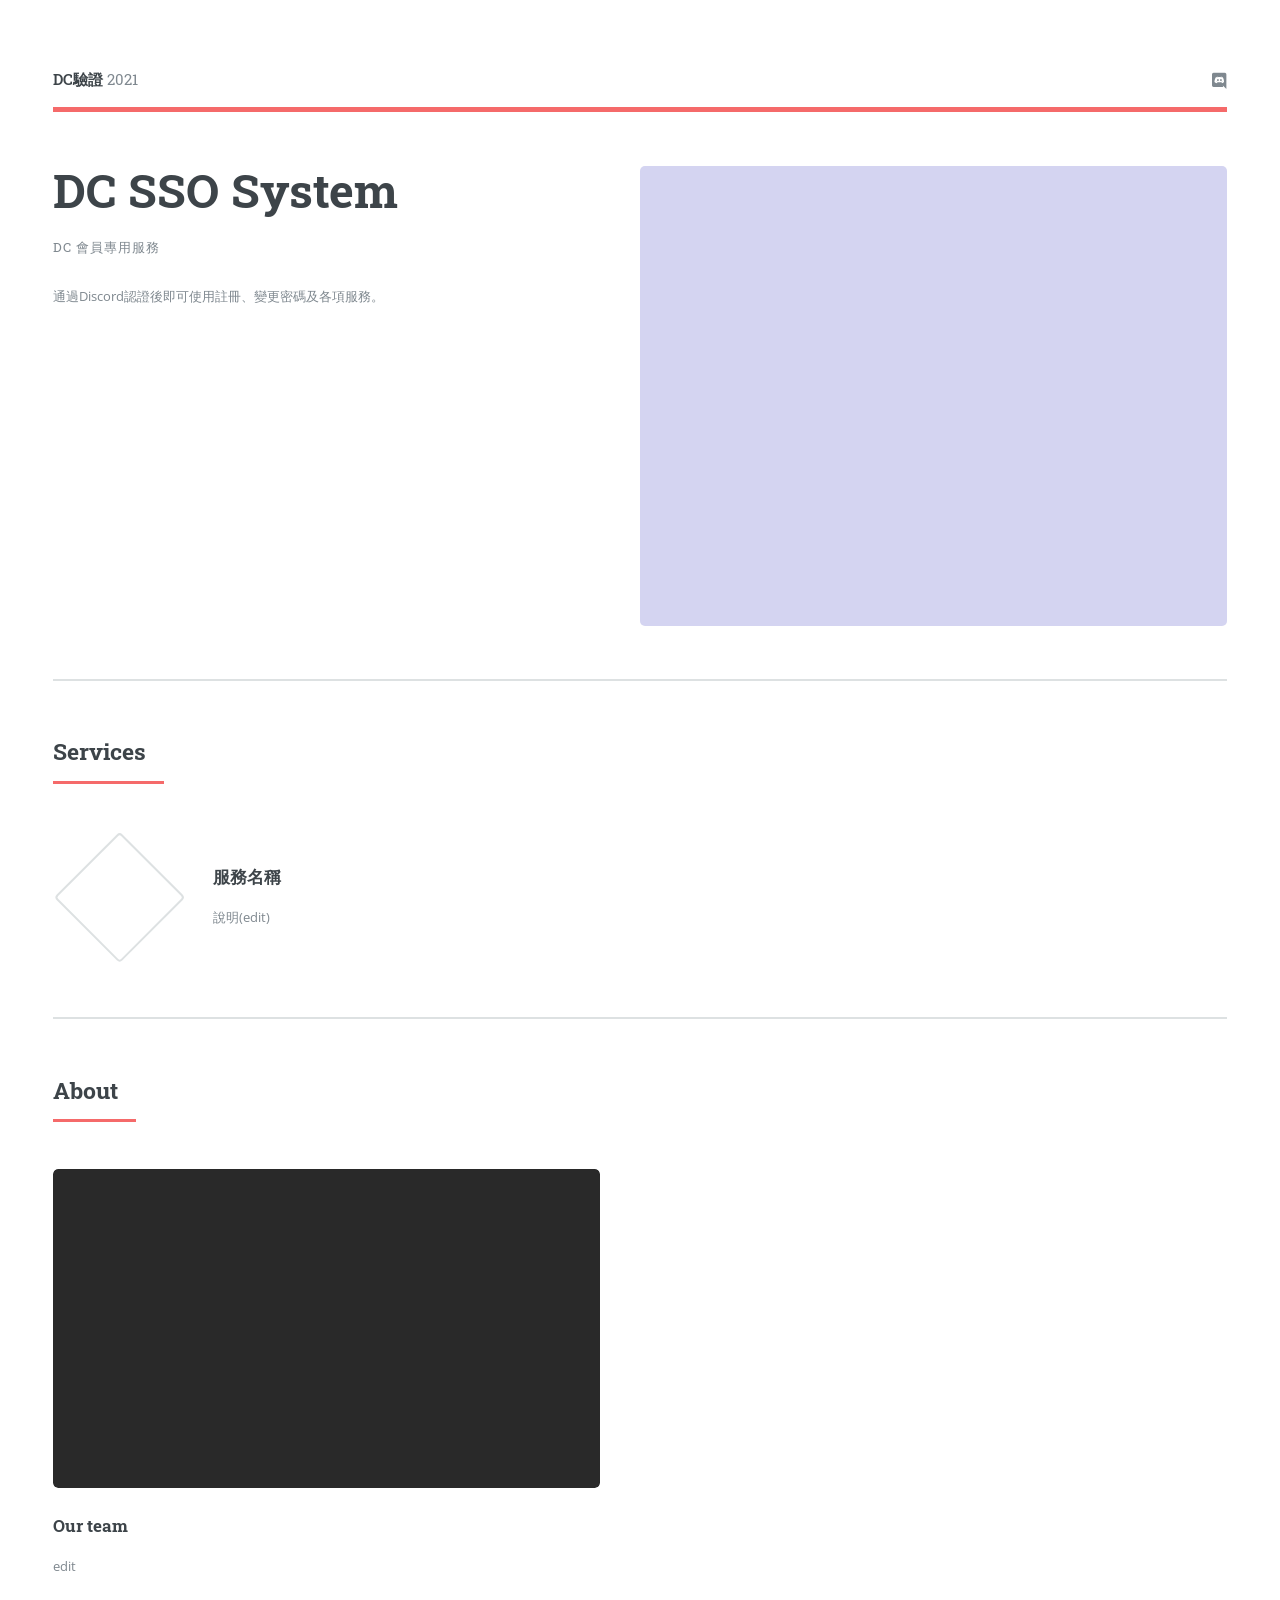
<file: index.html>
<!DOCTYPE HTML>
<!--
	Editorial by HTML5 UP
	html5up.net | @ajlkn
	Free for personal and commercial use under the CCA 3.0 license (html5up.net/license)
-->
<html>
	<head>
		<title>DC驗證</title>
		<meta charset="utf-8" />
		<meta name="viewport" content="width=device-width, initial-scale=1, user-scalable=no" />
		<link rel="shortcut icon" href="favicon.ico"/>
		<link rel="bookmark" href="favicon.ico"/>
		<link rel="stylesheet" href="assets/css/main.css"/>
		<script src="https://ajax.googleapis.com/ajax/libs/jquery/3.6.0/jquery.min.js"></script>
		<script> 
			$(function(){
				$("#sidebar").load("sidebar.html"); 
			});
		</script> 
	</head>
	<body class="is-preload">

		<!-- Wrapper -->
			<div id="wrapper">

				<!-- Main -->
					<div id="main">
						<div class="inner">

							<!-- Header -->
								<header id="header">
									<a href="index.html" class="logo"><strong>DC驗證</strong> 2021</a>
									<ul class="icons">
										<!-- li><a href="#" class="icon brands fa-twitter"><span class="label">Twitter</span></a></li -->
										<!-- li><a href="#" class="icon brands fa-facebook-f"><span class="label">Facebook</span></a></li -->
										<!-- li><a href="#" class="icon brands fa-snapchat-ghost"><span class="label">Snapchat</span></a></li -->
										<!-- li><a href="#" class="icon brands fa-instagram"><span class="label">Instagram</span></a></li -->
										<li><a href="https://discord.com/" class="icon brands fa-discord"><span class="label">Discord</span></a></li>
									</ul>
								</header>

							<!-- Banner -->
								<section id="banner">
									<div class="content">
										<header>
											<h1>DC SSO System</h1>
											<p>DC 會員專用服務</p>
										</header>
										<p>通過Discord認證後即可使用註冊、變更密碼及各項服務。</p>
									</div>
									<span class="image object">
										<img src="images/KINGWORLD-s.png" alt="" />
									</span>
								</section>

							<!-- Section -->
								<section>
									<header class="major">
										<h2>Services</h2>
									</header>
									<div class="features">
										<article>
											<a href="#" class="icon solid fa-gauge"></a>
											<div class="content">
												<h3>服務名稱</h3>
												<p>說明(edit)</p>
											</div>
										</article>
									</div>
								</section>

							<!-- Section -->
								<section>
									<header class="major">
										<h2>About</h2>
									</header>
									<div class="posts">
										<article>
											<a href="#" class="image"><img src="images/06.png" alt="" /></a>
											<h3>Our team</h3>
											<p>edit</p>
										</article>
									</div>
								</section>

						</div>
					</div>

				<!-- Sidebar -->
					<div id="sidebar" class="sidebar">
						
					</div>

			</div>

		<!-- Scripts -->
			<script src="assets/js/jquery.min.js"></script>
			<script src="assets/js/browser.min.js"></script>
			<script src="assets/js/breakpoints.min.js"></script>
			<script src="assets/js/util.js"></script>
			<script src="assets/js/main.js"></script>
			
	</body>
</html>
</file>
<file: assets/css/main.css>
@import url(fontawesome-all.min.css);
@import url("https://fonts.googleapis.com/css?family=Open+Sans:400,600,400italic,600italic|Roboto+Slab:400,700");
/*
	Editorial by HTML5 UP
	html5up.net | @ajlkn
	Free for personal and commercial use under the CCA 3.0 license (html5up.net/license)
*/
html, body, div, span, applet, object,
iframe, h1, h2, h3, h4, h5, h6, p, blockquote,
pre, a, abbr, acronym, address, big, cite,
code, del, dfn, em, img, ins, kbd, q, s, samp,
small, strike, strong, sub, sup, tt, var, b,
u, i, center, dl, dt, dd, ol, ul, li, fieldset,
form, label, legend, table, caption, tbody,
tfoot, thead, tr, th, td, article, aside,
canvas, details, embed, figure, figcaption,
footer, header, hgroup, menu, nav, output, ruby,
section, summary, time, mark, audio, video {
  margin: 0;
  padding: 0;
  border: 0;
  font-size: 100%;
  font: inherit;
  vertical-align: baseline; }

article, aside, details, figcaption, figure,
footer, header, hgroup, menu, nav, section {
  display: block; }

body {
  line-height: 1; }

ol, ul {
  list-style: none; }

blockquote, q {
  quotes: none; }
  blockquote:before, blockquote:after, q:before, q:after {
    content: '';
    content: none; }

table {
  border-collapse: collapse;
  border-spacing: 0; }

body {
  -webkit-text-size-adjust: none; }

mark {
  background-color: transparent;
  color: inherit; }

input::-moz-focus-inner {
  border: 0;
  padding: 0; }

input, select, textarea {
  -moz-appearance: none;
  -webkit-appearance: none;
  -ms-appearance: none;
  appearance: none; }

/* Basic */
@-ms-viewport {
  width: device-width; }

body {
  -ms-overflow-style: scrollbar; }

@media screen and (max-width: 480px) {
  html, body {
    min-width: 320px; } }

html {
  box-sizing: border-box; }

*, *:before, *:after {
  box-sizing: inherit; }

body {
  background: #ffffff; }
  body.is-preload *, body.is-preload *:before, body.is-preload *:after, body.is-resizing *, body.is-resizing *:before, body.is-resizing *:after {
    -moz-animation: none !important;
    -webkit-animation: none !important;
    -ms-animation: none !important;
    animation: none !important;
    -moz-transition: none !important;
    -webkit-transition: none !important;
    -ms-transition: none !important;
    transition: none !important; }

/* Type */
body, input, select, textarea {
  color: #7f888f;
  font-family: "Open Sans", sans-serif;
  font-size: 13pt;
  font-weight: 400;
  line-height: 1.65; }
  @media screen and (max-width: 1680px) {
    body, input, select, textarea {
      font-size: 11pt; } }
  @media screen and (max-width: 1280px) {
    body, input, select, textarea {
      font-size: 10pt; } }
  @media screen and (max-width: 360px) {
    body, input, select, textarea {
      font-size: 9pt; } }

a {
  -moz-transition: color 0.2s ease-in-out, border-bottom-color 0.2s ease-in-out;
  -webkit-transition: color 0.2s ease-in-out, border-bottom-color 0.2s ease-in-out;
  -ms-transition: color 0.2s ease-in-out, border-bottom-color 0.2s ease-in-out;
  transition: color 0.2s ease-in-out, border-bottom-color 0.2s ease-in-out;
  border-bottom: dotted 1px;
  color: #f56a6a;
  text-decoration: none; }
  a:hover {
    border-bottom-color: #f56a6a;
    color: #f56a6a !important; }
    a:hover strong {
      color: inherit; }

strong, b {
  color: #3d4449;
  font-weight: 600; }

em, i {
  font-style: italic; }

p {
  margin: 0 0 2em 0; }

h1, h2, h3, h4, h5, h6 {
  color: #3d4449;
  font-family: "Roboto Slab", serif;
  font-weight: 700;
  line-height: 1.5;
  margin: 0 0 1em 0; }
  h1 a, h2 a, h3 a, h4 a, h5 a, h6 a {
    color: inherit;
    text-decoration: none;
    border-bottom: 0; }

h1 {
  font-size: 4em;
  margin: 0 0 0.5em 0;
  line-height: 1.3; }

h2 {
  font-size: 1.75em; }

h3 {
  font-size: 1.25em; }

h4 {
  font-size: 1.1em; }

h5 {
  font-size: 0.9em; }

h6 {
  font-size: 0.7em; }

@media screen and (max-width: 1680px) {
  h1 {
    font-size: 3.5em; } }

@media screen and (max-width: 980px) {
  h1 {
    font-size: 3.25em; } }

@media screen and (max-width: 736px) {
  h1 {
    font-size: 2em;
    line-height: 1.4; }
  h2 {
    font-size: 1.5em; } }

sub {
  font-size: 0.8em;
  position: relative;
  top: 0.5em; }

sup {
  font-size: 0.8em;
  position: relative;
  top: -0.5em; }

blockquote {
  border-left: solid 3px rgba(210, 215, 217, 0.75);
  font-style: italic;
  margin: 0 0 2em 0;
  padding: 0.5em 0 0.5em 2em; }

code {
  background: rgba(230, 235, 237, 0.25);
  border-radius: 0.375em;
  border: solid 1px rgba(210, 215, 217, 0.75);
  font-family: "Courier New", monospace;
  font-size: 0.9em;
  margin: 0 0.25em;
  padding: 0.25em 0.65em; }

pre {
  -webkit-overflow-scrolling: touch;
  font-family: "Courier New", monospace;
  font-size: 0.9em;
  margin: 0 0 2em 0; }
  pre code {
    display: block;
    line-height: 1.75;
    padding: 1em 1.5em;
    overflow-x: auto; }

hr {
  border: 0;
  border-bottom: solid 1px rgba(210, 215, 217, 0.75);
  margin: 2em 0; }
  hr.major {
    margin: 3em 0; }

.align-left {
  text-align: left; }

.align-center {
  text-align: center; }

.align-right {
  text-align: right; }

/* Row */
.row {
  display: flex;
  flex-wrap: wrap;
  box-sizing: border-box;
  align-items: stretch; }
  .row > * {
    box-sizing: border-box; }
  .row.gtr-uniform > * > :last-child {
    margin-bottom: 0; }
  .row.aln-left {
    justify-content: flex-start; }
  .row.aln-center {
    justify-content: center; }
  .row.aln-right {
    justify-content: flex-end; }
  .row.aln-top {
    align-items: flex-start; }
  .row.aln-middle {
    align-items: center; }
  .row.aln-bottom {
    align-items: flex-end; }
  .row > .imp {
    order: -1; }
  .row > .col-1 {
    width: 8.33333%; }
  .row > .off-1 {
    margin-left: 8.33333%; }
  .row > .col-2 {
    width: 16.66667%; }
  .row > .off-2 {
    margin-left: 16.66667%; }
  .row > .col-3 {
    width: 25%; }
  .row > .off-3 {
    margin-left: 25%; }
  .row > .col-4 {
    width: 33.33333%; }
  .row > .off-4 {
    margin-left: 33.33333%; }
  .row > .col-5 {
    width: 41.66667%; }
  .row > .off-5 {
    margin-left: 41.66667%; }
  .row > .col-6 {
    width: 50%; }
  .row > .off-6 {
    margin-left: 50%; }
  .row > .col-7 {
    width: 58.33333%; }
  .row > .off-7 {
    margin-left: 58.33333%; }
  .row > .col-8 {
    width: 66.66667%; }
  .row > .off-8 {
    margin-left: 66.66667%; }
  .row > .col-9 {
    width: 75%; }
  .row > .off-9 {
    margin-left: 75%; }
  .row > .col-10 {
    width: 83.33333%; }
  .row > .off-10 {
    margin-left: 83.33333%; }
  .row > .col-11 {
    width: 91.66667%; }
  .row > .off-11 {
    margin-left: 91.66667%; }
  .row > .col-12 {
    width: 100%; }
  .row > .off-12 {
    margin-left: 100%; }
  .row.gtr-0 {
    margin-top: 0;
    margin-left: 0em; }
    .row.gtr-0 > * {
      padding: 0 0 0 0em; }
    .row.gtr-0.gtr-uniform {
      margin-top: 0em; }
      .row.gtr-0.gtr-uniform > * {
        padding-top: 0em; }
  .row.gtr-25 {
    margin-top: 0;
    margin-left: -0.375em; }
    .row.gtr-25 > * {
      padding: 0 0 0 0.375em; }
    .row.gtr-25.gtr-uniform {
      margin-top: -0.375em; }
      .row.gtr-25.gtr-uniform > * {
        padding-top: 0.375em; }
  .row.gtr-50 {
    margin-top: 0;
    margin-left: -0.75em; }
    .row.gtr-50 > * {
      padding: 0 0 0 0.75em; }
    .row.gtr-50.gtr-uniform {
      margin-top: -0.75em; }
      .row.gtr-50.gtr-uniform > * {
        padding-top: 0.75em; }
  .row {
    margin-top: 0;
    margin-left: -1.5em; }
    .row > * {
      padding: 0 0 0 1.5em; }
    .row.gtr-uniform {
      margin-top: -1.5em; }
      .row.gtr-uniform > * {
        padding-top: 1.5em; }
  .row.gtr-150 {
    margin-top: 0;
    margin-left: -2.25em; }
    .row.gtr-150 > * {
      padding: 0 0 0 2.25em; }
    .row.gtr-150.gtr-uniform {
      margin-top: -2.25em; }
      .row.gtr-150.gtr-uniform > * {
        padding-top: 2.25em; }
  .row.gtr-200 {
    margin-top: 0;
    margin-left: -3em; }
    .row.gtr-200 > * {
      padding: 0 0 0 3em; }
    .row.gtr-200.gtr-uniform {
      margin-top: -3em; }
      .row.gtr-200.gtr-uniform > * {
        padding-top: 3em; }
  @media screen and (max-width: 1680px) {
    .row {
      display: flex;
      flex-wrap: wrap;
      box-sizing: border-box;
      align-items: stretch; }
      .row > * {
        box-sizing: border-box; }
      .row.gtr-uniform > * > :last-child {
        margin-bottom: 0; }
      .row.aln-left {
        justify-content: flex-start; }
      .row.aln-center {
        justify-content: center; }
      .row.aln-right {
        justify-content: flex-end; }
      .row.aln-top {
        align-items: flex-start; }
      .row.aln-middle {
        align-items: center; }
      .row.aln-bottom {
        align-items: flex-end; }
      .row > .imp-xlarge {
        order: -1; }
      .row > .col-1-xlarge {
        width: 8.33333%; }
      .row > .off-1-xlarge {
        margin-left: 8.33333%; }
      .row > .col-2-xlarge {
        width: 16.66667%; }
      .row > .off-2-xlarge {
        margin-left: 16.66667%; }
      .row > .col-3-xlarge {
        width: 25%; }
      .row > .off-3-xlarge {
        margin-left: 25%; }
      .row > .col-4-xlarge {
        width: 33.33333%; }
      .row > .off-4-xlarge {
        margin-left: 33.33333%; }
      .row > .col-5-xlarge {
        width: 41.66667%; }
      .row > .off-5-xlarge {
        margin-left: 41.66667%; }
      .row > .col-6-xlarge {
        width: 50%; }
      .row > .off-6-xlarge {
        margin-left: 50%; }
      .row > .col-7-xlarge {
        width: 58.33333%; }
      .row > .off-7-xlarge {
        margin-left: 58.33333%; }
      .row > .col-8-xlarge {
        width: 66.66667%; }
      .row > .off-8-xlarge {
        margin-left: 66.66667%; }
      .row > .col-9-xlarge {
        width: 75%; }
      .row > .off-9-xlarge {
        margin-left: 75%; }
      .row > .col-10-xlarge {
        width: 83.33333%; }
      .row > .off-10-xlarge {
        margin-left: 83.33333%; }
      .row > .col-11-xlarge {
        width: 91.66667%; }
      .row > .off-11-xlarge {
        margin-left: 91.66667%; }
      .row > .col-12-xlarge {
        width: 100%; }
      .row > .off-12-xlarge {
        margin-left: 100%; }
      .row.gtr-0 {
        margin-top: 0;
        margin-left: 0em; }
        .row.gtr-0 > * {
          padding: 0 0 0 0em; }
        .row.gtr-0.gtr-uniform {
          margin-top: 0em; }
          .row.gtr-0.gtr-uniform > * {
            padding-top: 0em; }
      .row.gtr-25 {
        margin-top: 0;
        margin-left: -0.375em; }
        .row.gtr-25 > * {
          padding: 0 0 0 0.375em; }
        .row.gtr-25.gtr-uniform {
          margin-top: -0.375em; }
          .row.gtr-25.gtr-uniform > * {
            padding-top: 0.375em; }
      .row.gtr-50 {
        margin-top: 0;
        margin-left: -0.75em; }
        .row.gtr-50 > * {
          padding: 0 0 0 0.75em; }
        .row.gtr-50.gtr-uniform {
          margin-top: -0.75em; }
          .row.gtr-50.gtr-uniform > * {
            padding-top: 0.75em; }
      .row {
        margin-top: 0;
        margin-left: -1.5em; }
        .row > * {
          padding: 0 0 0 1.5em; }
        .row.gtr-uniform {
          margin-top: -1.5em; }
          .row.gtr-uniform > * {
            padding-top: 1.5em; }
      .row.gtr-150 {
        margin-top: 0;
        margin-left: -2.25em; }
        .row.gtr-150 > * {
          padding: 0 0 0 2.25em; }
        .row.gtr-150.gtr-uniform {
          margin-top: -2.25em; }
          .row.gtr-150.gtr-uniform > * {
            padding-top: 2.25em; }
      .row.gtr-200 {
        margin-top: 0;
        margin-left: -3em; }
        .row.gtr-200 > * {
          padding: 0 0 0 3em; }
        .row.gtr-200.gtr-uniform {
          margin-top: -3em; }
          .row.gtr-200.gtr-uniform > * {
            padding-top: 3em; } }
  @media screen and (max-width: 1280px) {
    .row {
      display: flex;
      flex-wrap: wrap;
      box-sizing: border-box;
      align-items: stretch; }
      .row > * {
        box-sizing: border-box; }
      .row.gtr-uniform > * > :last-child {
        margin-bottom: 0; }
      .row.aln-left {
        justify-content: flex-start; }
      .row.aln-center {
        justify-content: center; }
      .row.aln-right {
        justify-content: flex-end; }
      .row.aln-top {
        align-items: flex-start; }
      .row.aln-middle {
        align-items: center; }
      .row.aln-bottom {
        align-items: flex-end; }
      .row > .imp-large {
        order: -1; }
      .row > .col-1-large {
        width: 8.33333%; }
      .row > .off-1-large {
        margin-left: 8.33333%; }
      .row > .col-2-large {
        width: 16.66667%; }
      .row > .off-2-large {
        margin-left: 16.66667%; }
      .row > .col-3-large {
        width: 25%; }
      .row > .off-3-large {
        margin-left: 25%; }
      .row > .col-4-large {
        width: 33.33333%; }
      .row > .off-4-large {
        margin-left: 33.33333%; }
      .row > .col-5-large {
        width: 41.66667%; }
      .row > .off-5-large {
        margin-left: 41.66667%; }
      .row > .col-6-large {
        width: 50%; }
      .row > .off-6-large {
        margin-left: 50%; }
      .row > .col-7-large {
        width: 58.33333%; }
      .row > .off-7-large {
        margin-left: 58.33333%; }
      .row > .col-8-large {
        width: 66.66667%; }
      .row > .off-8-large {
        margin-left: 66.66667%; }
      .row > .col-9-large {
        width: 75%; }
      .row > .off-9-large {
        margin-left: 75%; }
      .row > .col-10-large {
        width: 83.33333%; }
      .row > .off-10-large {
        margin-left: 83.33333%; }
      .row > .col-11-large {
        width: 91.66667%; }
      .row > .off-11-large {
        margin-left: 91.66667%; }
      .row > .col-12-large {
        width: 100%; }
      .row > .off-12-large {
        margin-left: 100%; }
      .row.gtr-0 {
        margin-top: 0;
        margin-left: 0em; }
        .row.gtr-0 > * {
          padding: 0 0 0 0em; }
        .row.gtr-0.gtr-uniform {
          margin-top: 0em; }
          .row.gtr-0.gtr-uniform > * {
            padding-top: 0em; }
      .row.gtr-25 {
        margin-top: 0;
        margin-left: -0.375em; }
        .row.gtr-25 > * {
          padding: 0 0 0 0.375em; }
        .row.gtr-25.gtr-uniform {
          margin-top: -0.375em; }
          .row.gtr-25.gtr-uniform > * {
            padding-top: 0.375em; }
      .row.gtr-50 {
        margin-top: 0;
        margin-left: -0.75em; }
        .row.gtr-50 > * {
          padding: 0 0 0 0.75em; }
        .row.gtr-50.gtr-uniform {
          margin-top: -0.75em; }
          .row.gtr-50.gtr-uniform > * {
            padding-top: 0.75em; }
      .row {
        margin-top: 0;
        margin-left: -1.5em; }
        .row > * {
          padding: 0 0 0 1.5em; }
        .row.gtr-uniform {
          margin-top: -1.5em; }
          .row.gtr-uniform > * {
            padding-top: 1.5em; }
      .row.gtr-150 {
        margin-top: 0;
        margin-left: -2.25em; }
        .row.gtr-150 > * {
          padding: 0 0 0 2.25em; }
        .row.gtr-150.gtr-uniform {
          margin-top: -2.25em; }
          .row.gtr-150.gtr-uniform > * {
            padding-top: 2.25em; }
      .row.gtr-200 {
        margin-top: 0;
        margin-left: -3em; }
        .row.gtr-200 > * {
          padding: 0 0 0 3em; }
        .row.gtr-200.gtr-uniform {
          margin-top: -3em; }
          .row.gtr-200.gtr-uniform > * {
            padding-top: 3em; } }
  @media screen and (max-width: 980px) {
    .row {
      display: flex;
      flex-wrap: wrap;
      box-sizing: border-box;
      align-items: stretch; }
      .row > * {
        box-sizing: border-box; }
      .row.gtr-uniform > * > :last-child {
        margin-bottom: 0; }
      .row.aln-left {
        justify-content: flex-start; }
      .row.aln-center {
        justify-content: center; }
      .row.aln-right {
        justify-content: flex-end; }
      .row.aln-top {
        align-items: flex-start; }
      .row.aln-middle {
        align-items: center; }
      .row.aln-bottom {
        align-items: flex-end; }
      .row > .imp-medium {
        order: -1; }
      .row > .col-1-medium {
        width: 8.33333%; }
      .row > .off-1-medium {
        margin-left: 8.33333%; }
      .row > .col-2-medium {
        width: 16.66667%; }
      .row > .off-2-medium {
        margin-left: 16.66667%; }
      .row > .col-3-medium {
        width: 25%; }
      .row > .off-3-medium {
        margin-left: 25%; }
      .row > .col-4-medium {
        width: 33.33333%; }
      .row > .off-4-medium {
        margin-left: 33.33333%; }
      .row > .col-5-medium {
        width: 41.66667%; }
      .row > .off-5-medium {
        margin-left: 41.66667%; }
      .row > .col-6-medium {
        width: 50%; }
      .row > .off-6-medium {
        margin-left: 50%; }
      .row > .col-7-medium {
        width: 58.33333%; }
      .row > .off-7-medium {
        margin-left: 58.33333%; }
      .row > .col-8-medium {
        width: 66.66667%; }
      .row > .off-8-medium {
        margin-left: 66.66667%; }
      .row > .col-9-medium {
        width: 75%; }
      .row > .off-9-medium {
        margin-left: 75%; }
      .row > .col-10-medium {
        width: 83.33333%; }
      .row > .off-10-medium {
        margin-left: 83.33333%; }
      .row > .col-11-medium {
        width: 91.66667%; }
      .row > .off-11-medium {
        margin-left: 91.66667%; }
      .row > .col-12-medium {
        width: 100%; }
      .row > .off-12-medium {
        margin-left: 100%; }
      .row.gtr-0 {
        margin-top: 0;
        margin-left: 0em; }
        .row.gtr-0 > * {
          padding: 0 0 0 0em; }
        .row.gtr-0.gtr-uniform {
          margin-top: 0em; }
          .row.gtr-0.gtr-uniform > * {
            padding-top: 0em; }
      .row.gtr-25 {
        margin-top: 0;
        margin-left: -0.375em; }
        .row.gtr-25 > * {
          padding: 0 0 0 0.375em; }
        .row.gtr-25.gtr-uniform {
          margin-top: -0.375em; }
          .row.gtr-25.gtr-uniform > * {
            padding-top: 0.375em; }
      .row.gtr-50 {
        margin-top: 0;
        margin-left: -0.75em; }
        .row.gtr-50 > * {
          padding: 0 0 0 0.75em; }
        .row.gtr-50.gtr-uniform {
          margin-top: -0.75em; }
          .row.gtr-50.gtr-uniform > * {
            padding-top: 0.75em; }
      .row {
        margin-top: 0;
        margin-left: -1.5em; }
        .row > * {
          padding: 0 0 0 1.5em; }
        .row.gtr-uniform {
          margin-top: -1.5em; }
          .row.gtr-uniform > * {
            padding-top: 1.5em; }
      .row.gtr-150 {
        margin-top: 0;
        margin-left: -2.25em; }
        .row.gtr-150 > * {
          padding: 0 0 0 2.25em; }
        .row.gtr-150.gtr-uniform {
          margin-top: -2.25em; }
          .row.gtr-150.gtr-uniform > * {
            padding-top: 2.25em; }
      .row.gtr-200 {
        margin-top: 0;
        margin-left: -3em; }
        .row.gtr-200 > * {
          padding: 0 0 0 3em; }
        .row.gtr-200.gtr-uniform {
          margin-top: -3em; }
          .row.gtr-200.gtr-uniform > * {
            padding-top: 3em; } }
  @media screen and (max-width: 736px) {
    .row {
      display: flex;
      flex-wrap: wrap;
      box-sizing: border-box;
      align-items: stretch; }
      .row > * {
        box-sizing: border-box; }
      .row.gtr-uniform > * > :last-child {
        margin-bottom: 0; }
      .row.aln-left {
        justify-content: flex-start; }
      .row.aln-center {
        justify-content: center; }
      .row.aln-right {
        justify-content: flex-end; }
      .row.aln-top {
        align-items: flex-start; }
      .row.aln-middle {
        align-items: center; }
      .row.aln-bottom {
        align-items: flex-end; }
      .row > .imp-small {
        order: -1; }
      .row > .col-1-small {
        width: 8.33333%; }
      .row > .off-1-small {
        margin-left: 8.33333%; }
      .row > .col-2-small {
        width: 16.66667%; }
      .row > .off-2-small {
        margin-left: 16.66667%; }
      .row > .col-3-small {
        width: 25%; }
      .row > .off-3-small {
        margin-left: 25%; }
      .row > .col-4-small {
        width: 33.33333%; }
      .row > .off-4-small {
        margin-left: 33.33333%; }
      .row > .col-5-small {
        width: 41.66667%; }
      .row > .off-5-small {
        margin-left: 41.66667%; }
      .row > .col-6-small {
        width: 50%; }
      .row > .off-6-small {
        margin-left: 50%; }
      .row > .col-7-small {
        width: 58.33333%; }
      .row > .off-7-small {
        margin-left: 58.33333%; }
      .row > .col-8-small {
        width: 66.66667%; }
      .row > .off-8-small {
        margin-left: 66.66667%; }
      .row > .col-9-small {
        width: 75%; }
      .row > .off-9-small {
        margin-left: 75%; }
      .row > .col-10-small {
        width: 83.33333%; }
      .row > .off-10-small {
        margin-left: 83.33333%; }
      .row > .col-11-small {
        width: 91.66667%; }
      .row > .off-11-small {
        margin-left: 91.66667%; }
      .row > .col-12-small {
        width: 100%; }
      .row > .off-12-small {
        margin-left: 100%; }
      .row.gtr-0 {
        margin-top: 0;
        margin-left: 0em; }
        .row.gtr-0 > * {
          padding: 0 0 0 0em; }
        .row.gtr-0.gtr-uniform {
          margin-top: 0em; }
          .row.gtr-0.gtr-uniform > * {
            padding-top: 0em; }
      .row.gtr-25 {
        margin-top: 0;
        margin-left: -0.375em; }
        .row.gtr-25 > * {
          padding: 0 0 0 0.375em; }
        .row.gtr-25.gtr-uniform {
          margin-top: -0.375em; }
          .row.gtr-25.gtr-uniform > * {
            padding-top: 0.375em; }
      .row.gtr-50 {
        margin-top: 0;
        margin-left: -0.75em; }
        .row.gtr-50 > * {
          padding: 0 0 0 0.75em; }
        .row.gtr-50.gtr-uniform {
          margin-top: -0.75em; }
          .row.gtr-50.gtr-uniform > * {
            padding-top: 0.75em; }
      .row {
        margin-top: 0;
        margin-left: -1.5em; }
        .row > * {
          padding: 0 0 0 1.5em; }
        .row.gtr-uniform {
          margin-top: -1.5em; }
          .row.gtr-uniform > * {
            padding-top: 1.5em; }
      .row.gtr-150 {
        margin-top: 0;
        margin-left: -2.25em; }
        .row.gtr-150 > * {
          padding: 0 0 0 2.25em; }
        .row.gtr-150.gtr-uniform {
          margin-top: -2.25em; }
          .row.gtr-150.gtr-uniform > * {
            padding-top: 2.25em; }
      .row.gtr-200 {
        margin-top: 0;
        margin-left: -3em; }
        .row.gtr-200 > * {
          padding: 0 0 0 3em; }
        .row.gtr-200.gtr-uniform {
          margin-top: -3em; }
          .row.gtr-200.gtr-uniform > * {
            padding-top: 3em; } }
  @media screen and (max-width: 480px) {
    .row {
      display: flex;
      flex-wrap: wrap;
      box-sizing: border-box;
      align-items: stretch; }
      .row > * {
        box-sizing: border-box; }
      .row.gtr-uniform > * > :last-child {
        margin-bottom: 0; }
      .row.aln-left {
        justify-content: flex-start; }
      .row.aln-center {
        justify-content: center; }
      .row.aln-right {
        justify-content: flex-end; }
      .row.aln-top {
        align-items: flex-start; }
      .row.aln-middle {
        align-items: center; }
      .row.aln-bottom {
        align-items: flex-end; }
      .row > .imp-xsmall {
        order: -1; }
      .row > .col-1-xsmall {
        width: 8.33333%; }
      .row > .off-1-xsmall {
        margin-left: 8.33333%; }
      .row > .col-2-xsmall {
        width: 16.66667%; }
      .row > .off-2-xsmall {
        margin-left: 16.66667%; }
      .row > .col-3-xsmall {
        width: 25%; }
      .row > .off-3-xsmall {
        margin-left: 25%; }
      .row > .col-4-xsmall {
        width: 33.33333%; }
      .row > .off-4-xsmall {
        margin-left: 33.33333%; }
      .row > .col-5-xsmall {
        width: 41.66667%; }
      .row > .off-5-xsmall {
        margin-left: 41.66667%; }
      .row > .col-6-xsmall {
        width: 50%; }
      .row > .off-6-xsmall {
        margin-left: 50%; }
      .row > .col-7-xsmall {
        width: 58.33333%; }
      .row > .off-7-xsmall {
        margin-left: 58.33333%; }
      .row > .col-8-xsmall {
        width: 66.66667%; }
      .row > .off-8-xsmall {
        margin-left: 66.66667%; }
      .row > .col-9-xsmall {
        width: 75%; }
      .row > .off-9-xsmall {
        margin-left: 75%; }
      .row > .col-10-xsmall {
        width: 83.33333%; }
      .row > .off-10-xsmall {
        margin-left: 83.33333%; }
      .row > .col-11-xsmall {
        width: 91.66667%; }
      .row > .off-11-xsmall {
        margin-left: 91.66667%; }
      .row > .col-12-xsmall {
        width: 100%; }
      .row > .off-12-xsmall {
        margin-left: 100%; }
      .row.gtr-0 {
        margin-top: 0;
        margin-left: 0em; }
        .row.gtr-0 > * {
          padding: 0 0 0 0em; }
        .row.gtr-0.gtr-uniform {
          margin-top: 0em; }
          .row.gtr-0.gtr-uniform > * {
            padding-top: 0em; }
      .row.gtr-25 {
        margin-top: 0;
        margin-left: -0.375em; }
        .row.gtr-25 > * {
          padding: 0 0 0 0.375em; }
        .row.gtr-25.gtr-uniform {
          margin-top: -0.375em; }
          .row.gtr-25.gtr-uniform > * {
            padding-top: 0.375em; }
      .row.gtr-50 {
        margin-top: 0;
        margin-left: -0.75em; }
        .row.gtr-50 > * {
          padding: 0 0 0 0.75em; }
        .row.gtr-50.gtr-uniform {
          margin-top: -0.75em; }
          .row.gtr-50.gtr-uniform > * {
            padding-top: 0.75em; }
      .row {
        margin-top: 0;
        margin-left: -1.5em; }
        .row > * {
          padding: 0 0 0 1.5em; }
        .row.gtr-uniform {
          margin-top: -1.5em; }
          .row.gtr-uniform > * {
            padding-top: 1.5em; }
      .row.gtr-150 {
        margin-top: 0;
        margin-left: -2.25em; }
        .row.gtr-150 > * {
          padding: 0 0 0 2.25em; }
        .row.gtr-150.gtr-uniform {
          margin-top: -2.25em; }
          .row.gtr-150.gtr-uniform > * {
            padding-top: 2.25em; }
      .row.gtr-200 {
        margin-top: 0;
        margin-left: -3em; }
        .row.gtr-200 > * {
          padding: 0 0 0 3em; }
        .row.gtr-200.gtr-uniform {
          margin-top: -3em; }
          .row.gtr-200.gtr-uniform > * {
            padding-top: 3em; } }

/* Section/Article */
section.special, article.special {
  text-align: center; }

header p {
  font-family: "Roboto Slab", serif;
  font-size: 1em;
  font-weight: 400;
  letter-spacing: 0.075em;
  margin-top: -0.5em;
  text-transform: uppercase; }

header.major > :last-child {
  border-bottom: solid 3px #f56a6a;
  display: inline-block;
  margin: 0 0 2em 0;
  padding: 0 0.75em 0.5em 0; }

header.main > :last-child {
  margin: 0 0 1em 0; }

/* Form */
form {
  margin: 0 0 2em 0; }

label {
  color: #3d4449;
  display: block;
  font-size: 0.9em;
  font-weight: 600;
  margin: 0 0 1em 0; }

input[type="text"],
input[type="password"],
input[type="email"],
input[type="tel"],
input[type="search"],
input[type="url"],
select,
textarea {
  -moz-appearance: none;
  -webkit-appearance: none;
  -ms-appearance: none;
  appearance: none;
  background: #ffffff;
  border-radius: 0.375em;
  border: none;
  border: solid 1px rgba(210, 215, 217, 0.75);
  color: inherit;
  display: block;
  outline: 0;
  padding: 0 1em;
  text-decoration: none;
  width: 100%; }
  input[type="text"]:invalid,
  input[type="password"]:invalid,
  input[type="email"]:invalid,
  input[type="tel"]:invalid,
  input[type="search"]:invalid,
  input[type="url"]:invalid,
  select:invalid,
  textarea:invalid {
    box-shadow: none; }
  input[type="text"]:focus,
  input[type="password"]:focus,
  input[type="email"]:focus,
  input[type="tel"]:focus,
  input[type="search"]:focus,
  input[type="url"]:focus,
  select:focus,
  textarea:focus {
    border-color: #f56a6a;
    box-shadow: 0 0 0 1px #f56a6a; }

select {
  background-image: url("data:image/svg+xml;charset=utf8,%3Csvg xmlns='http://www.w3.org/2000/svg' width='40' height='40' preserveAspectRatio='none' viewBox='0 0 40 40'%3E%3Cpath d='M9.4,12.3l10.4,10.4l10.4-10.4c0.2-0.2,0.5-0.4,0.9-0.4c0.3,0,0.6,0.1,0.9,0.4l3.3,3.3c0.2,0.2,0.4,0.5,0.4,0.9 c0,0.4-0.1,0.6-0.4,0.9L20.7,31.9c-0.2,0.2-0.5,0.4-0.9,0.4c-0.3,0-0.6-0.1-0.9-0.4L4.3,17.3c-0.2-0.2-0.4-0.5-0.4-0.9 c0-0.4,0.1-0.6,0.4-0.9l3.3-3.3c0.2-0.2,0.5-0.4,0.9-0.4S9.1,12.1,9.4,12.3z' fill='rgba(210, 215, 217, 0.75)' /%3E%3C/svg%3E");
  background-size: 1.25em;
  background-repeat: no-repeat;
  background-position: calc(100% - 1em) center;
  height: 2.75em;
  padding-right: 2.75em;
  text-overflow: ellipsis; }
  select option {
    color: #3d4449;
    background: #ffffff; }
  select:focus::-ms-value {
    background-color: transparent; }
  select::-ms-expand {
    display: none; }

input[type="text"],
input[type="password"],
input[type="email"],
input[type="tel"],
input[type="search"],
input[type="url"],
select {
  height: 2.75em; }

textarea {
  padding: 0.75em 1em; }

input[type="checkbox"],
input[type="radio"] {
  -moz-appearance: none;
  -webkit-appearance: none;
  -ms-appearance: none;
  appearance: none;
  display: block;
  float: left;
  margin-right: -2em;
  opacity: 0;
  width: 1em;
  z-index: -1; }
  input[type="checkbox"] + label,
  input[type="radio"] + label {
    text-decoration: none;
    color: #7f888f;
    cursor: pointer;
    display: inline-block;
    font-size: 1em;
    font-weight: 400;
    padding-left: 2.4em;
    padding-right: 0.75em;
    position: relative; }
    input[type="checkbox"] + label:before,
    input[type="radio"] + label:before {
      -moz-osx-font-smoothing: grayscale;
      -webkit-font-smoothing: antialiased;
      display: inline-block;
      font-style: normal;
      font-variant: normal;
      text-rendering: auto;
      line-height: 1;
      text-transform: none !important;
      font-family: 'Font Awesome 5 Free';
      font-weight: 900; }
    input[type="checkbox"] + label:before,
    input[type="radio"] + label:before {
      background: #ffffff;
      border-radius: 0.375em;
      border: solid 1px rgba(210, 215, 217, 0.75);
      content: '';
      display: inline-block;
      font-size: 0.8em;
      height: 2.0625em;
      left: 0;
      line-height: 2.0625em;
      position: absolute;
      text-align: center;
      top: 0;
      width: 2.0625em; }
  input[type="checkbox"]:checked + label:before,
  input[type="radio"]:checked + label:before {
    background: #3d4449;
    border-color: #3d4449;
    color: #ffffff;
    content: '\f00c'; }
  input[type="checkbox"]:focus + label:before,
  input[type="radio"]:focus + label:before {
    border-color: #f56a6a;
    box-shadow: 0 0 0 1px #f56a6a; }

input[type="checkbox"] + label:before {
  border-radius: 0.375em; }

input[type="radio"] + label:before {
  border-radius: 100%; }

::-webkit-input-placeholder {
  color: #9fa3a6 !important;
  opacity: 1.0; }

:-moz-placeholder {
  color: #9fa3a6 !important;
  opacity: 1.0; }

::-moz-placeholder {
  color: #9fa3a6 !important;
  opacity: 1.0; }

:-ms-input-placeholder {
  color: #9fa3a6 !important;
  opacity: 1.0; }

/* Box */
.box {
  border-radius: 0.375em;
  border: solid 1px rgba(210, 215, 217, 0.75);
  margin-bottom: 2em;
  padding: 1.5em; }
  .box > :last-child,
  .box > :last-child > :last-child,
  .box > :last-child > :last-child > :last-child {
    margin-bottom: 0; }
  .box.alt {
    border: 0;
    border-radius: 0;
    padding: 0; }

/* Icon */
.icon {
  text-decoration: none;
  border-bottom: none;
  position: relative; }
  .icon:before {
    -moz-osx-font-smoothing: grayscale;
    -webkit-font-smoothing: antialiased;
    display: inline-block;
    font-style: normal;
    font-variant: normal;
    text-rendering: auto;
    line-height: 1;
    text-transform: none !important;
    font-family: 'Font Awesome 5 Free';
    font-weight: 400; }
  .icon > .label {
    display: none; }
  .icon:before {
    line-height: inherit; }
  .icon.solid:before {
    font-weight: 900; }
  .icon.brands:before {
    font-family: 'Font Awesome 5 Brands'; }

/* Image */
.image {
  border-radius: 0.375em;
  border: 0;
  display: inline-block;
  position: relative; }
  .image img {
    border-radius: 0.375em;
    display: block; }
  .image.left, .image.right {
    max-width: 40%; }
    .image.left img, .image.right img {
      width: 100%; }
  .image.left {
    float: left;
    padding: 0 1.5em 1em 0;
    top: 0.25em; }
  .image.right {
    float: right;
    padding: 0 0 1em 1.5em;
    top: 0.25em; }
  .image.fit {
    display: block;
    margin: 0 0 2em 0;
    width: 100%; }
    .image.fit img {
      width: 100%; }
  .image.main {
    display: block;
    margin: 0 0 3em 0;
    width: 100%; }
    .image.main img {
      width: 100%; }

a.image {
  overflow: hidden; }
  a.image img {
    -moz-transition: -moz-transform 0.2s ease;
    -webkit-transition: -webkit-transform 0.2s ease;
    -ms-transition: -ms-transform 0.2s ease;
    transition: transform 0.2s ease; }
  a.image:hover img {
    -moz-transform: scale(1.075);
    -webkit-transform: scale(1.075);
    -ms-transform: scale(1.075);
    transform: scale(1.075); }

/* List */
ol {
  list-style: decimal;
  margin: 0 0 2em 0;
  padding-left: 1.25em; }
  ol li {
    padding-left: 0.25em; }

ul {
  list-style: disc;
  margin: 0 0 2em 0;
  padding-left: 1em; }
  ul li {
    padding-left: 0.5em; }
  ul.alt {
    list-style: none;
    padding-left: 0; }
    ul.alt li {
      border-top: solid 1px rgba(210, 215, 217, 0.75);
      padding: 0.5em 0; }
      ul.alt li:first-child {
        border-top: 0;
        padding-top: 0; }

dl {
  margin: 0 0 2em 0; }
  dl dt {
    display: block;
    font-weight: 600;
    margin: 0 0 1em 0; }
  dl dd {
    margin-left: 2em; }

/* Actions */
ul.actions {
  display: -moz-flex;
  display: -webkit-flex;
  display: -ms-flex;
  display: flex;
  cursor: default;
  list-style: none;
  margin-left: -1em;
  padding-left: 0; }
  ul.actions li {
    padding: 0 0 0 1em;
    vertical-align: middle; }
  ul.actions.special {
    -moz-justify-content: center;
    -webkit-justify-content: center;
    -ms-justify-content: center;
    justify-content: center;
    width: 100%;
    margin-left: 0; }
    ul.actions.special li:first-child {
      padding-left: 0; }
  ul.actions.stacked {
    -moz-flex-direction: column;
    -webkit-flex-direction: column;
    -ms-flex-direction: column;
    flex-direction: column;
    margin-left: 0; }
    ul.actions.stacked li {
      padding: 1.3em 0 0 0; }
      ul.actions.stacked li:first-child {
        padding-top: 0; }
  ul.actions.fit {
    width: calc(100% + 1em); }
    ul.actions.fit li {
      -moz-flex-grow: 1;
      -webkit-flex-grow: 1;
      -ms-flex-grow: 1;
      flex-grow: 1;
      -moz-flex-shrink: 1;
      -webkit-flex-shrink: 1;
      -ms-flex-shrink: 1;
      flex-shrink: 1;
      width: 100%; }
      ul.actions.fit li > * {
        width: 100%; }
    ul.actions.fit.stacked {
      width: 100%; }

/* Icons */
ul.icons {
  cursor: default;
  list-style: none;
  padding-left: 0; }
  ul.icons li {
    display: inline-block;
    padding: 0 1em 0 0; }
    ul.icons li:last-child {
      padding-right: 0; }
    ul.icons li .icon {
      color: inherit; }
      ul.icons li .icon:before {
        font-size: 1.25em; }

/* Contact */
ul.contact {
  list-style: none;
  padding: 0; }
  ul.contact li {
    text-decoration: none;
    border-top: solid 1px rgba(210, 215, 217, 0.75);
    margin: 1.5em 0 0 0;
    padding: 1.5em 0 0 3em;
    position: relative; }
    ul.contact li:before {
      -moz-osx-font-smoothing: grayscale;
      -webkit-font-smoothing: antialiased;
      display: inline-block;
      font-style: normal;
      font-variant: normal;
      text-rendering: auto;
      line-height: 1;
      text-transform: none !important;
      font-family: 'Font Awesome 5 Free';
      font-weight: 400; }
    ul.contact li:before {
      color: #f56a6a;
      display: inline-block;
      font-size: 1.5em;
      height: 1.125em;
      left: 0;
      line-height: 1.125em;
      position: absolute;
      text-align: center;
      top: 1em;
      width: 1.5em; }
    ul.contact li:first-child {
      border-top: 0;
      margin-top: 0;
      padding-top: 0; }
      ul.contact li:first-child:before {
        top: 0; }
    ul.contact li a {
      color: inherit; }

/* Pagination */
ul.pagination {
  cursor: default;
  list-style: none;
  padding-left: 0; }
  ul.pagination li {
    display: inline-block;
    padding-left: 0;
    vertical-align: middle; }
    ul.pagination li > .page {
      -moz-transition: background-color 0.2s ease-in-out, color 0.2s ease-in-out;
      -webkit-transition: background-color 0.2s ease-in-out, color 0.2s ease-in-out;
      -ms-transition: background-color 0.2s ease-in-out, color 0.2s ease-in-out;
      transition: background-color 0.2s ease-in-out, color 0.2s ease-in-out;
      border-bottom: 0;
      border-radius: 0.375em;
      display: inline-block;
      font-size: 0.8em;
      font-weight: 600;
      height: 2em;
      line-height: 2em;
      margin: 0 0.125em;
      min-width: 2em;
      padding: 0 0.5em;
      text-align: center; }
      ul.pagination li > .page.active {
        background-color: #f56a6a;
        color: #ffffff !important; }
        ul.pagination li > .page.active:hover {
          background-color: #f67878; }
        ul.pagination li > .page.active:active {
          background-color: #f45c5c; }
    ul.pagination li:first-child {
      padding-right: 0.75em; }
    ul.pagination li:last-child {
      padding-left: 0.75em; }
  @media screen and (max-width: 480px) {
    ul.pagination li:nth-child(n+2):nth-last-child(n+2) {
      display: none; }
    ul.pagination li:first-child {
      padding-right: 0; } }

/* Table */
.table-wrapper {
  -webkit-overflow-scrolling: touch;
  overflow-x: auto; }

table {
  margin: 0 0 2em 0;
  width: 100%; }
  table tbody tr {
    border: solid 1px rgba(210, 215, 217, 0.75);
    border-left: 0;
    border-right: 0; }
    table tbody tr:nth-child(2n + 1) {
      background-color: rgba(230, 235, 237, 0.25); }
  table td {
    padding: 0.75em 0.75em; }
  table th {
    color: #3d4449;
    font-size: 0.9em;
    font-weight: 600;
    padding: 0 0.75em 0.75em 0.75em;
    text-align: left; }
  table thead {
    border-bottom: solid 2px rgba(210, 215, 217, 0.75); }
  table tfoot {
    border-top: solid 2px rgba(210, 215, 217, 0.75); }
  table.alt {
    border-collapse: separate; }
    table.alt tbody tr td {
      border: solid 1px rgba(210, 215, 217, 0.75);
      border-left-width: 0;
      border-top-width: 0; }
      table.alt tbody tr td:first-child {
        border-left-width: 1px; }
    table.alt tbody tr:first-child td {
      border-top-width: 1px; }
    table.alt thead {
      border-bottom: 0; }
    table.alt tfoot {
      border-top: 0; }

/* Button */
input[type="submit"],
input[type="reset"],
input[type="button"],
button,
.button {
  -moz-appearance: none;
  -webkit-appearance: none;
  -ms-appearance: none;
  appearance: none;
  -moz-transition: background-color 0.2s ease-in-out, color 0.2s ease-in-out;
  -webkit-transition: background-color 0.2s ease-in-out, color 0.2s ease-in-out;
  -ms-transition: background-color 0.2s ease-in-out, color 0.2s ease-in-out;
  transition: background-color 0.2s ease-in-out, color 0.2s ease-in-out;
  background-color: transparent;
  border-radius: 0.375em;
  border: 0;
  box-shadow: inset 0 0 0 2px #f56a6a;
  color: #f56a6a !important;
  cursor: pointer;
  display: inline-block;
  font-family: "Roboto Slab", serif;
  font-size: 0.8em;
  font-weight: 700;
  height: 3.5em;
  letter-spacing: 0.075em;
  line-height: 3.5em;
  padding: 0 2.25em;
  text-align: center;
  text-decoration: none;
  text-transform: uppercase;
  white-space: nowrap; }
  input[type="submit"]:hover,
  input[type="reset"]:hover,
  input[type="button"]:hover,
  button:hover,
  .button:hover {
    background-color: rgba(245, 106, 106, 0.05); }
  input[type="submit"]:active,
  input[type="reset"]:active,
  input[type="button"]:active,
  button:active,
  .button:active {
    background-color: rgba(245, 106, 106, 0.15); }
  input[type="submit"].icon:before,
  input[type="reset"].icon:before,
  input[type="button"].icon:before,
  button.icon:before,
  .button.icon:before {
    margin-right: 0.5em; }
  input[type="submit"].fit,
  input[type="reset"].fit,
  input[type="button"].fit,
  button.fit,
  .button.fit {
    width: 100%; }
  input[type="submit"].small,
  input[type="reset"].small,
  input[type="button"].small,
  button.small,
  .button.small {
    font-size: 0.6em; }
  input[type="submit"].large,
  input[type="reset"].large,
  input[type="button"].large,
  button.large,
  .button.large {
    font-size: 1em;
    height: 3.65em;
    line-height: 3.65em; }
  input[type="submit"].primary,
  input[type="reset"].primary,
  input[type="button"].primary,
  button.primary,
  .button.primary {
    background-color: #f56a6a;
    box-shadow: none;
    color: #ffffff !important; }
    input[type="submit"].primary:hover,
    input[type="reset"].primary:hover,
    input[type="button"].primary:hover,
    button.primary:hover,
    .button.primary:hover {
      background-color: #f67878; }
    input[type="submit"].primary:active,
    input[type="reset"].primary:active,
    input[type="button"].primary:active,
    button.primary:active,
    .button.primary:active {
      background-color: #f45c5c; }
  input[type="submit"].disabled, input[type="submit"]:disabled,
  input[type="reset"].disabled,
  input[type="reset"]:disabled,
  input[type="button"].disabled,
  input[type="button"]:disabled,
  button.disabled,
  button:disabled,
  .button.disabled,
  .button:disabled {
    pointer-events: none;
    opacity: 0.25; }

/* Mini Posts */
.mini-posts article {
  border-top: solid 1px rgba(210, 215, 217, 0.75);
  margin-top: 2em;
  padding-top: 2em; }
  .mini-posts article .image {
    display: block;
    margin: 0 0 1.5em 0; }
    .mini-posts article .image img {
      display: block;
      width: 100%; }
  .mini-posts article:first-child {
    border-top: 0;
    margin-top: 0;
    padding-top: 0; }

/* Features */
.features {
  display: -moz-flex;
  display: -webkit-flex;
  display: -ms-flex;
  display: flex;
  -moz-flex-wrap: wrap;
  -webkit-flex-wrap: wrap;
  -ms-flex-wrap: wrap;
  flex-wrap: wrap;
  margin: 0 0 2em -3em;
  width: calc(100% + 3em); }
  .features article {
    -moz-align-items: center;
    -webkit-align-items: center;
    -ms-align-items: center;
    align-items: center;
    display: -moz-flex;
    display: -webkit-flex;
    display: -ms-flex;
    display: flex;
    margin: 0 0 3em 3em;
    position: relative;
    width: calc(50% - 3em); }
    .features article:nth-child(2n - 1) {
      margin-right: 1.5em; }
    .features article:nth-child(2n) {
      margin-left: 1.5em; }
    .features article:nth-last-child(1), .features article:nth-last-child(2) {
      margin-bottom: 0; }
    .features article .icon {
      -moz-flex-grow: 0;
      -webkit-flex-grow: 0;
      -ms-flex-grow: 0;
      flex-grow: 0;
      -moz-flex-shrink: 0;
      -webkit-flex-shrink: 0;
      -ms-flex-shrink: 0;
      flex-shrink: 0;
      display: block;
      height: 10em;
      line-height: 10em;
      margin: 0 2em 0 0;
      text-align: center;
      width: 10em; }
      .features article .icon:before {
        color: #f56a6a;
        font-size: 2.75rem;
        position: relative;
        top: 0.05em; }
      .features article .icon:after {
        -moz-transform: rotate(45deg);
        -webkit-transform: rotate(45deg);
        -ms-transform: rotate(45deg);
        transform: rotate(45deg);
        border-radius: 0.25rem;
        border: solid 2px rgba(210, 215, 217, 0.75);
        content: '';
        display: block;
        height: 7em;
        left: 50%;
        margin: -3.5em 0 0 -3.5em;
        position: absolute;
        top: 50%;
        width: 7em; }
    .features article .content {
      -moz-flex-grow: 1;
      -webkit-flex-grow: 1;
      -ms-flex-grow: 1;
      flex-grow: 1;
      -moz-flex-shrink: 1;
      -webkit-flex-shrink: 1;
      -ms-flex-shrink: 1;
      flex-shrink: 1;
      width: 100%; }
      .features article .content > :last-child {
        margin-bottom: 0; }
  @media screen and (max-width: 980px) {
    .features {
      margin: 0 0 2em 0;
      width: 100%; }
      .features article {
        margin: 0 0 3em 0;
        width: 100%; }
        .features article:nth-child(2n - 1) {
          margin-right: 0; }
        .features article:nth-child(2n) {
          margin-left: 0; }
        .features article:nth-last-child(1), .features article:nth-last-child(2) {
          margin-bottom: 3em; }
        .features article:last-child {
          margin-bottom: 0; }
        .features article .icon {
          height: 8em;
          line-height: 8em;
          width: 8em; }
          .features article .icon:before {
            font-size: 2.25rem; }
          .features article .icon:after {
            height: 6em;
            margin: -3em 0 0 -3em;
            width: 6em; } }
  @media screen and (max-width: 480px) {
    .features article {
      -moz-flex-direction: column;
      -webkit-flex-direction: column;
      -ms-flex-direction: column;
      flex-direction: column;
      -moz-align-items: -moz-flex-start;
      -webkit-align-items: -webkit-flex-start;
      -ms-align-items: -ms-flex-start;
      align-items: flex-start; }
      .features article .icon {
        height: 6em;
        line-height: 6em;
        margin: 0 0 1.5em 0;
        width: 6em; }
        .features article .icon:before {
          font-size: 1.5rem; }
        .features article .icon:after {
          height: 4em;
          margin: -2em 0 0 -2em;
          width: 4em; } }
  @media screen and (max-width: 480px) {
    .features article .icon:before {
      font-size: 1.25rem; } }

/* Posts */
.posts {
  display: -moz-flex;
  display: -webkit-flex;
  display: -ms-flex;
  display: flex;
  -moz-flex-wrap: wrap;
  -webkit-flex-wrap: wrap;
  -ms-flex-wrap: wrap;
  flex-wrap: wrap;
  margin: 0 0 2em -6em;
  width: calc(100% + 6em); }
  .posts article {
    -moz-flex-grow: 0;
    -webkit-flex-grow: 0;
    -ms-flex-grow: 0;
    flex-grow: 0;
    -moz-flex-shrink: 1;
    -webkit-flex-shrink: 1;
    -ms-flex-shrink: 1;
    flex-shrink: 1;
    margin: 0 0 6em 6em;
    position: relative;
    width: calc(33.33333% - 6em); }
    .posts article:before {
      background: rgba(210, 215, 217, 0.75);
      content: '';
      display: block;
      height: calc(100% + 6em);
      left: -3em;
      position: absolute;
      top: 0;
      width: 1px; }
    .posts article:after {
      background: rgba(210, 215, 217, 0.75);
      bottom: -3em;
      content: '';
      display: block;
      height: 1px;
      position: absolute;
      right: 0;
      width: calc(100% + 6em); }
    .posts article > :last-child {
      margin-bottom: 0; }
    .posts article .image {
      display: block;
      margin: 0 0 2em 0; }
      .posts article .image img {
        display: block;
        width: 100%; }
  @media screen and (min-width: 1681px) {
    .posts article:nth-child(3n + 1):before {
      display: none; }
    .posts article:nth-child(3n + 1):after {
      width: 100%; }
    .posts article:nth-last-child(1), .posts article:nth-last-child(2), .posts article:nth-last-child(3) {
      margin-bottom: 0; }
      .posts article:nth-last-child(1):before, .posts article:nth-last-child(2):before, .posts article:nth-last-child(3):before {
        height: 100%; }
      .posts article:nth-last-child(1):after, .posts article:nth-last-child(2):after, .posts article:nth-last-child(3):after {
        display: none; } }
  @media screen and (max-width: 1680px) {
    .posts article {
      width: calc(50% - 6em); }
      .posts article:nth-last-child(3) {
        margin-bottom: 6em; } }
  @media screen and (min-width: 481px) and (max-width: 1680px) {
    .posts article:nth-child(2n + 1):before {
      display: none; }
    .posts article:nth-child(2n + 1):after {
      width: 100%; }
    .posts article:nth-last-child(1), .posts article:nth-last-child(2) {
      margin-bottom: 0; }
      .posts article:nth-last-child(1):before, .posts article:nth-last-child(2):before {
        height: 100%; }
      .posts article:nth-last-child(1):after, .posts article:nth-last-child(2):after {
        display: none; } }
  @media screen and (max-width: 736px) {
    .posts {
      margin: 0 0 2em -4.5em;
      width: calc(100% + 4.5em); }
      .posts article {
        margin: 0 0 4.5em 4.5em;
        width: calc(50% - 4.5em); }
        .posts article:before {
          height: calc(100% + 4.5em);
          left: -2.25em; }
        .posts article:after {
          bottom: -2.25em;
          width: calc(100% + 4.5em); }
        .posts article:nth-last-child(3) {
          margin-bottom: 4.5em; } }
  @media screen and (max-width: 480px) {
    .posts {
      margin: 0 0 2em 0;
      width: 100%; }
      .posts article {
        margin: 0 0 4.5em 0;
        width: 100%; }
        .posts article:before {
          display: none; }
        .posts article:after {
          width: 100%; }
        .posts article:last-child {
          margin-bottom: 0; }
          .posts article:last-child:after {
            display: none; } }

/* Wrapper */
#wrapper {
  display: -moz-flex;
  display: -webkit-flex;
  display: -ms-flex;
  display: flex;
  -moz-flex-direction: row-reverse;
  -webkit-flex-direction: row-reverse;
  -ms-flex-direction: row-reverse;
  flex-direction: row-reverse;
  min-height: 100vh; }

/* Main */
#main {
  -moz-flex-grow: 1;
  -webkit-flex-grow: 1;
  -ms-flex-grow: 1;
  flex-grow: 1;
  -moz-flex-shrink: 1;
  -webkit-flex-shrink: 1;
  -ms-flex-shrink: 1;
  flex-shrink: 1;
  width: 100%; }
  #main > .inner {
    padding: 0 6em 0.1em 6em ;
    margin: 0 auto;
    max-width: 110em; }
    #main > .inner > section {
      padding: 6em 0 4em 0 ;
      border-top: solid 2px rgba(210, 215, 217, 0.75); }
      #main > .inner > section:first-of-type {
        border-top: 0 !important; }
  @media screen and (max-width: 1680px) {
    #main > .inner {
      padding: 0 5em 0.1em 5em ; }
      #main > .inner > section {
        padding: 5em 0 3em 0 ; } }
  @media screen and (max-width: 1280px) {
    #main > .inner {
      padding: 0 4em 0.1em 4em ; }
      #main > .inner > section {
        padding: 4em 0 2em 0 ; } }
  @media screen and (max-width: 736px) {
    #main > .inner {
      padding: 0 2em 0.1em 2em ; }
      #main > .inner > section {
        padding: 3em 0 1em 0 ; } }

/* Sidebar */
#search form {
  text-decoration: none;
  position: relative; }
  #search form:before {
    -moz-osx-font-smoothing: grayscale;
    -webkit-font-smoothing: antialiased;
    display: inline-block;
    font-style: normal;
    font-variant: normal;
    text-rendering: auto;
    line-height: 1;
    text-transform: none !important;
    font-family: 'Font Awesome 5 Free';
    font-weight: 900; }
  #search form:before {
    -moz-transform: scaleX(-1);
    -webkit-transform: scaleX(-1);
    -ms-transform: scaleX(-1);
    transform: scaleX(-1);
    color: #7f888f;
    content: '\f002';
    cursor: default;
    display: block;
    font-size: 1.5em;
    height: 2em;
    line-height: 2em;
    opacity: 0.325;
    position: absolute;
    right: 0;
    text-align: center;
    top: 0;
    width: 2em; }
  #search form input[type="text"] {
    padding-right: 2.75em; }

#sidebar {
  -moz-flex-grow: 0;
  -webkit-flex-grow: 0;
  -ms-flex-grow: 0;
  flex-grow: 0;
  -moz-flex-shrink: 0;
  -webkit-flex-shrink: 0;
  -ms-flex-shrink: 0;
  flex-shrink: 0;
  -moz-transition: margin-left 0.5s ease, box-shadow 0.5s ease;
  -webkit-transition: margin-left 0.5s ease, box-shadow 0.5s ease;
  -ms-transition: margin-left 0.5s ease, box-shadow 0.5s ease;
  transition: margin-left 0.5s ease, box-shadow 0.5s ease;
  background-color: #f5f6f7;
  font-size: 0.9em;
  position: relative;
  width: 26em; }
  #sidebar h2 {
    font-size: 1.38889em; }
  #sidebar > .inner {
    padding: 2.22222em 2.22222em 2.44444em 2.22222em ;
    position: relative;
    width: 26em; }
    #sidebar > .inner > * {
      border-bottom: solid 2px rgba(210, 215, 217, 0.75);
      margin: 0 0 3.5em 0;
      padding: 0 0 3.5em 0; }
      #sidebar > .inner > * > :last-child {
        margin-bottom: 0; }
      #sidebar > .inner > *:last-child {
        border-bottom: 0;
        margin-bottom: 0;
        padding-bottom: 0; }
    #sidebar > .inner > .alt {
      background-color: #eff1f2;
      border-bottom: 0;
      margin: -2.22222em 0 4.44444em -2.22222em;
      padding: 2.22222em;
      width: calc(100% + 4.44444em); }
  #sidebar .toggle {
    text-decoration: none;
    -moz-transition: left 0.5s ease;
    -webkit-transition: left 0.5s ease;
    -ms-transition: left 0.5s ease;
    transition: left 0.5s ease;
    -webkit-tap-highlight-color: rgba(255, 255, 255, 0);
    border: 0;
    display: block;
    height: 7.5em;
    left: 26em;
    line-height: 7.5em;
    outline: 0;
    overflow: hidden;
    position: absolute;
    text-align: center;
    text-indent: -15em;
    white-space: nowrap;
    top: 0;
    width: 6em;
    z-index: 10000; }
    #sidebar .toggle:before {
      -moz-osx-font-smoothing: grayscale;
      -webkit-font-smoothing: antialiased;
      display: inline-block;
      font-style: normal;
      font-variant: normal;
      text-rendering: auto;
      line-height: 1;
      text-transform: none !important;
      font-family: 'Font Awesome 5 Free';
      font-weight: 900; }
    #sidebar .toggle:before {
      content: '\f0c9';
      font-size: 2rem;
      height: inherit;
      left: 0;
      line-height: inherit;
      position: absolute;
      text-indent: 0;
      top: 0;
      width: inherit; }
  #sidebar.inactive {
    margin-left: -26em; }
  @media screen and (max-width: 1680px) {
    #sidebar {
      width: 24em; }
      #sidebar > .inner {
        padding: 1.66667em 1.66667em 1.33333em 1.66667em ;
        width: 24em; }
        #sidebar > .inner > .alt {
          margin: -1.66667em 0 3.33333em -1.66667em;
          padding: 1.66667em;
          width: calc(100% + 3.33333em); }
      #sidebar .toggle {
        height: 6.25em;
        left: 24em;
        line-height: 6.25em;
        text-indent: 5em;
        width: 5em; }
        #sidebar .toggle:before {
          font-size: 1.5rem; }
      #sidebar.inactive {
        margin-left: -24em; } }
  @media screen and (max-width: 1280px) {
    #sidebar {
      box-shadow: 0 0 5em 0 rgba(0, 0, 0, 0.175);
      height: 100%;
      left: 0;
      position: fixed;
      top: 0;
      z-index: 10000; }
      #sidebar.inactive {
        box-shadow: none; }
      #sidebar > .inner {
        -webkit-overflow-scrolling: touch;
        height: 100%;
        left: 0;
        overflow-x: hidden;
        overflow-y: auto;
        position: absolute;
        top: 0; }
        #sidebar > .inner:after {
          content: '';
          display: block;
          height: 4em;
          width: 100%; }
      #sidebar .toggle {
        text-indent: 6em;
        width: 6em; }
        #sidebar .toggle:before {
          font-size: 1.5rem;
          margin-left: -0.4375em; }
      body.is-preload #sidebar {
        display: none; } }
  @media screen and (max-width: 736px) {
    #sidebar .toggle {
      text-indent: 7.25em;
      width: 7.25em; }
      #sidebar .toggle:before {
        color: #7f888f;
        margin-left: -0.0625em;
        margin-top: -0.25em;
        font-size: 1.1rem;
        z-index: 1; }
      #sidebar .toggle:after {
        background: rgba(222, 225, 226, 0.75);
        border-radius: 0.375em;
        content: '';
        height: 3.5em;
        left: 1em;
        position: absolute;
        top: 1em;
        width: 5em; } }

/* Header */
#header {
  display: -moz-flex;
  display: -webkit-flex;
  display: -ms-flex;
  display: flex;
  border-bottom: solid 5px #f56a6a;
  padding: 6em 0 1em 0;
  position: relative; }
  #header > * {
    -moz-flex: 1;
    -webkit-flex: 1;
    -ms-flex: 1;
    flex: 1;
    margin-bottom: 0; }
  #header .logo {
    border-bottom: 0;
    color: inherit;
    font-family: "Roboto Slab", serif;
    font-size: 1.125em; }
  #header .icons {
    text-align: right; }
  @media screen and (max-width: 1680px) {
    #header {
      padding-top: 5em; } }
  @media screen and (max-width: 736px) {
    #header {
      padding-top: 6.5em; }
      #header .logo {
        font-size: 1.25em;
        margin: 0; }
      #header .icons {
        height: 5em;
        line-height: 5em;
        position: absolute;
        right: -0.5em;
        top: 0; } }

/* Banner */
#banner {
  padding: 6em 0 4em 0 ;
  display: -moz-flex;
  display: -webkit-flex;
  display: -ms-flex;
  display: flex; }
  #banner h1 {
    margin-top: -0.125em; }
  #banner .content {
    -moz-flex-grow: 1;
    -webkit-flex-grow: 1;
    -ms-flex-grow: 1;
    flex-grow: 1;
    -moz-flex-shrink: 1;
    -webkit-flex-shrink: 1;
    -ms-flex-shrink: 1;
    flex-shrink: 1;
    width: 50%; }
  #banner .image {
    -moz-flex-grow: 0;
    -webkit-flex-grow: 0;
    -ms-flex-grow: 0;
    flex-grow: 0;
    -moz-flex-shrink: 0;
    -webkit-flex-shrink: 0;
    -ms-flex-shrink: 0;
    flex-shrink: 0;
    display: block;
    margin: 0 0 2em 4em;
    width: 50%; }
    #banner .image img {
      height: 100%;
      -moz-object-fit: cover;
      -webkit-object-fit: cover;
      -ms-object-fit: cover;
      object-fit: cover;
      -moz-object-position: center;
      -webkit-object-position: center;
      -ms-object-position: center;
      object-position: center;
      width: 100%; }
  @media screen and (orientation: portrait) {
    #banner {
      -moz-flex-direction: column-reverse;
      -webkit-flex-direction: column-reverse;
      -ms-flex-direction: column-reverse;
      flex-direction: column-reverse; }
      #banner h1 br {
        display: none; }
      #banner .content {
        -moz-flex-grow: 0;
        -webkit-flex-grow: 0;
        -ms-flex-grow: 0;
        flex-grow: 0;
        -moz-flex-shrink: 0;
        -webkit-flex-shrink: 0;
        -ms-flex-shrink: 0;
        flex-shrink: 0;
        width: 100%; }
      #banner .image {
        -moz-flex-grow: 0;
        -webkit-flex-grow: 0;
        -ms-flex-grow: 0;
        flex-grow: 0;
        -moz-flex-shrink: 0;
        -webkit-flex-shrink: 0;
        -ms-flex-shrink: 0;
        flex-shrink: 0;
        margin: 0 0 4em 0;
        height: 25em;
        max-height: 50vh;
        min-height: 18em;
        width: 100%; } }
  @media screen and (orientation: portrait) and (max-width: 480px) {
    #banner .image {
      max-height: 35vh; } }

/* Footer */
#footer .copyright {
  color: #9fa3a6;
  font-size: 0.9em; }
  #footer .copyright a {
    color: inherit; }

/* Menu */
#menu ul {
  -moz-user-select: none;
  -webkit-user-select: none;
  -ms-user-select: none;
  user-select: none;
  color: #3d4449;
  font-family: "Roboto Slab", serif;
  font-weight: 400;
  letter-spacing: 0.075em;
  list-style: none;
  margin-bottom: 0;
  padding: 0;
  text-transform: uppercase; }
  #menu ul a, #menu ul span {
    border-bottom: 0;
    color: inherit;
    cursor: pointer;
    display: block;
    font-size: 0.9em;
    padding: 0.625em 0; }
    #menu ul a:hover, #menu ul span:hover {
      color: #f56a6a; }
    #menu ul a.opener, #menu ul span.opener {
      -moz-transition: color 0.2s ease-in-out;
      -webkit-transition: color 0.2s ease-in-out;
      -ms-transition: color 0.2s ease-in-out;
      transition: color 0.2s ease-in-out;
      text-decoration: none;
      -webkit-tap-highlight-color: rgba(255, 255, 255, 0);
      position: relative; }
      #menu ul a.opener:before, #menu ul span.opener:before {
        -moz-osx-font-smoothing: grayscale;
        -webkit-font-smoothing: antialiased;
        display: inline-block;
        font-style: normal;
        font-variant: normal;
        text-rendering: auto;
        line-height: 1;
        text-transform: none !important;
        font-family: 'Font Awesome 5 Free';
        font-weight: 900; }
      #menu ul a.opener:before, #menu ul span.opener:before {
        -moz-transition: color 0.2s ease-in-out, -moz-transform 0.2s ease-in-out;
        -webkit-transition: color 0.2s ease-in-out, -webkit-transform 0.2s ease-in-out;
        -ms-transition: color 0.2s ease-in-out, -ms-transform 0.2s ease-in-out;
        transition: color 0.2s ease-in-out, transform 0.2s ease-in-out;
        color: #9fa3a6;
        content: '\f078';
        position: absolute;
        right: 0; }
      #menu ul a.opener:hover:before, #menu ul span.opener:hover:before {
        color: #f56a6a; }
      #menu ul a.opener.active + ul, #menu ul span.opener.active + ul {
        display: block; }
      #menu ul a.opener.active:before, #menu ul span.opener.active:before {
        -moz-transform: rotate(-180deg);
        -webkit-transform: rotate(-180deg);
        -ms-transform: rotate(-180deg);
        transform: rotate(-180deg); }

#menu > ul > li {
  border-top: solid 1px rgba(210, 215, 217, 0.75);
  margin: 0.5em 0 0 0;
  padding: 0.5em 0 0 0; }
  #menu > ul > li > ul {
    color: #9fa3a6;
    display: none;
    margin: 0.5em 0 1.5em 0;
    padding-left: 1em; }
    #menu > ul > li > ul a, #menu > ul > li > ul span {
      font-size: 0.8em; }
    #menu > ul > li > ul > li {
      margin: 0.125em 0 0 0;
      padding: 0.125em 0 0 0; }
  #menu > ul > li:first-child {
    border-top: 0;
    margin-top: 0;
    padding-top: 0; }
</file>
